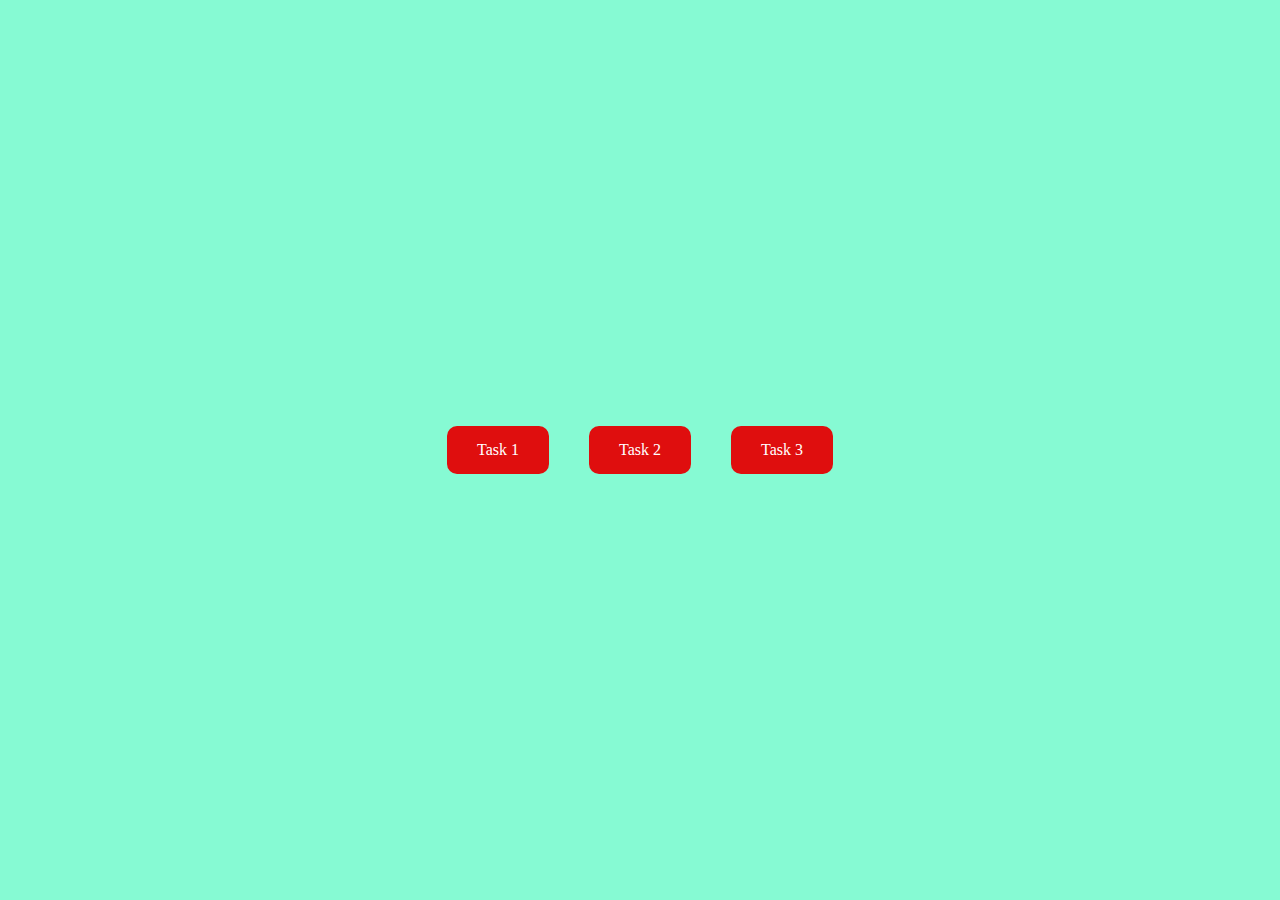
<file: index.html>
<!DOCTYPE html>
<html lang="en">
  <head>
    <meta charset="UTF-8" />
    <meta name="viewport" content="width=device-width, initial-scale=1.0" />
    <title>Task</title>
    <link rel="stylesheet" href="./css/index.css" />
  </head>
  <body>
    <div>
      <a href="./task3.html">Task 1</a>
      <a href="./task4.html">Task 2</a>
      <a href="./task2.html">Task 3</a>
    </div>
  </body>
</html>
</file>
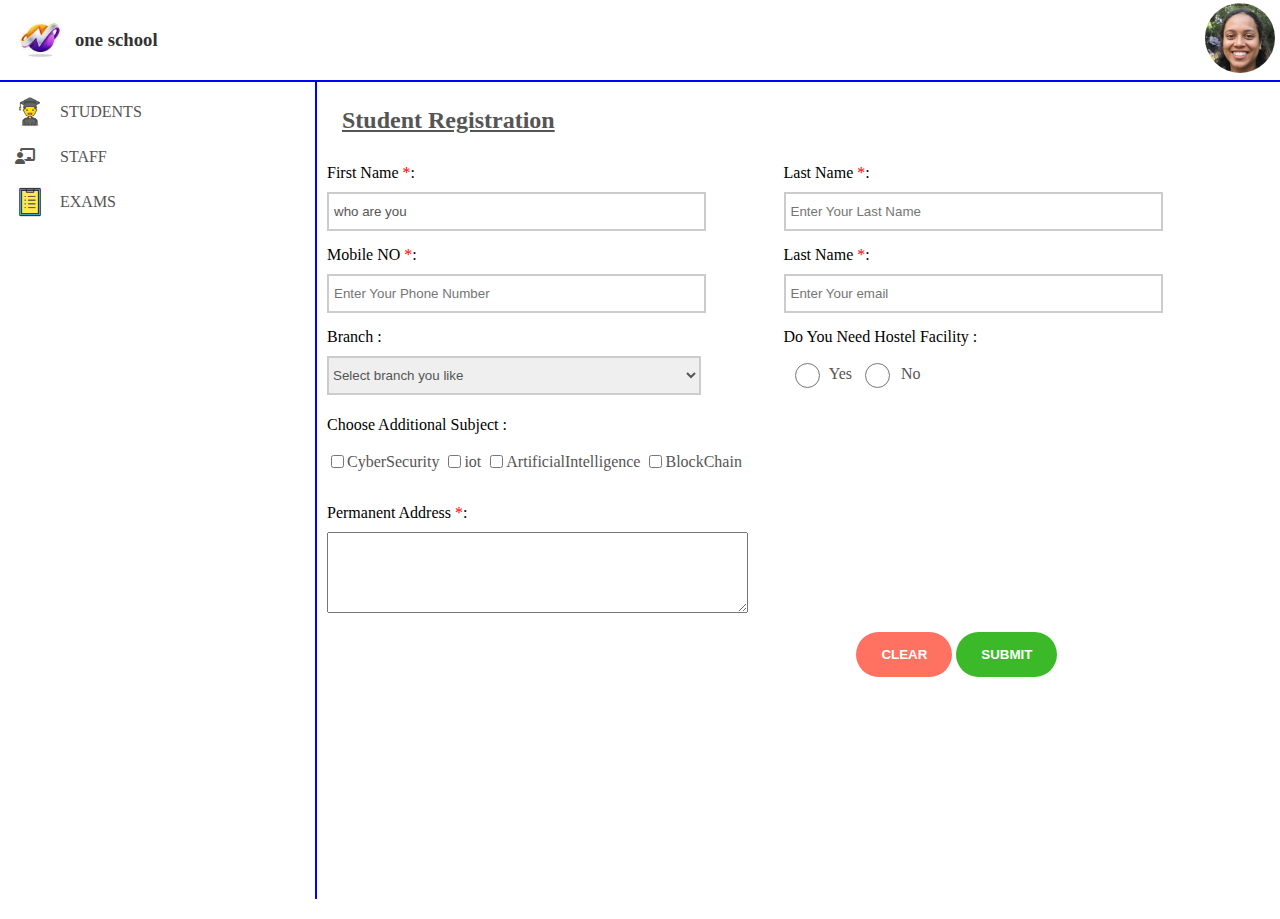
<file: task1.html>
<!DOCTYPE html>
<html lang="en">
  <head>
    <meta charset="UTF-8" />
    <meta name="viewport" content="width=device-width, initial-scale=1.0" />
    <title>Table</title>
    <link rel="stylesheet" href="./css/task2.css" />
    <link rel="stylesheet" href="./css/task1.css" />
    <link
      rel="apple-touch-icon"
      sizes="180x180"
      href="images/apple-touch-icon.png"
    />
    <link
      rel="icon"
      type="image/png"
      sizes="32x32"
      href="images/favicon-32x32.png"
    />
    <link
      rel="icon"
      type="image/png"
      sizes="16x16"
      href="images/favicon-16x16.png"
    />
    <link rel="manifest" href="images/site.webmanifest" />
    <link rel="mask-icon" href="images/safari-pinned-tab.svg" color="#5bbad5" />
    <meta name="msapplication-TileColor" content="#da532c" />
    <meta name="theme-color" content="#ffffff" />
    <!--fontawasom -->
    <link href="assets/fontawasom/css/fontawesome.css" rel="stylesheet" />
    <link href="assets/fontawasom/css/brands.css" rel="stylesheet" />
    <link href="assets/fontawasom/css/solid.css" rel="stylesheet" />
  </head>
  <body>
    <div class="navbar">
      <div class="logo-container">
        <img src="./images/figma.jpg" alt="logo" />
        <h3>one school</h3>
      </div>
      <div class="profile-container">
        <img src="./images/download.jpg" alt="profile" />
      </div>
    </div>
    <div class="container">
      <div class="sidebar">
        <nav>
          <a href="#" class="flex">
            <img
              src="./images/3099382_man_student_icon.png"
              alt="Student"
            />Students</a
          >
          <a href="#" class="flex">
            <!-- <img
              src="./images/4308186_advancement_career_employee_ladder_promotion_icon.png"
              alt="Staff"
            />  -->
            <i class="fa-solid fa-chalkboard-user"></i>
            Staff</a
          >
          <a href="#" class="flex">
            <img
              src="./images/2824438_academic_clip_exam_note_paper_icon.png"
              alt="Exam"
            />Exams</a
          >
        </nav>
      </div>
      <div class="content">
        <div class="heading">
          <h2><u> Student Registration </u></h2>
        </div>
        <div class="form-container">
          <form action="">
            <div class="row-container">
              <div class="input-container">
                <label for="first-name"
                  >First Name <span class="red-text">*</span>:</label
                >
                <input
                  type="text"
                  name="first-name"
                  id="first-name"
                  placeholder="Enter Your First Name"
                  value="who are you"
                />
              </div>
              <div class="input-container">
                <label for="last-name"
                  >Last Name <span class="red-text">*</span>:</label
                >
                <input
                  type="text"
                  name="last-name"
                  id="last-name"
                  placeholder="Enter Your Last Name"
                />
              </div>
            </div>
            <div class="row-container">
              <div class="input-container">
                <label for="mobile"
                  >Mobile NO <span class="red-text">*</span>:</label
                >
                <input
                  type="tel"
                  name="mobile"
                  id="mobile"
                  placeholder="Enter Your Phone Number"
                />
              </div>
              <div class="input-container">
                <label for="email"
                  >Last Name <span class="red-text">*</span>:</label
                >
                <input
                  type="email"
                  name="email"
                  id="email"
                  placeholder="Enter Your email"
                />
              </div>
            </div>
            <div class="row-container">
              <div class="input-container">
                <label for="branch">Branch : </label>
                <select name="branch" id="branch">
                  <option value="">Select branch you like</option>
                  <option value="Computer Science">Computer Science</option>
                  <option value="Mechanical">Mechanical</option>
                  <option value="Electrical">Electrical</option>
                </select>
              </div>
              <div class="input-container">
                <label for="hostel_facility"
                  >Do You Need Hostel Facility :
                </label>

                <label class="wrapper">
                  <input
                    type="radio"
                    name="hostel_facility"
                    id="hostel_facility"
                  />Yes
                </label>
                <label class="wrapper">
                  <input
                    type="radio"
                    name="hostel_facility"
                    id="hostel_facility"
                  />No
                </label>
              </div>
            </div>
            <div class="row-container">
              <div class="input-container">
                <label>Choose Additional Subject : </label>

                <label class="wrapper check-wrapper">
                  <input type="checkbox" />CyberSecurity
                </label>

                <label class="wrapper check-wrapper">
                  <input type="checkbox" />iot
                </label>

                <label class="wrapper check-wrapper">
                  <input type="checkbox" />ArtificialIntelligence
                </label>

                <label class="wrapper check-wrapper">
                  <input type="checkbox" />BlockChain
                </label>
              </div>
            </div>
            <div class="row-container">
              <div class="input-container">
                <label for="address"
                  >Permanent Address <span class="red-text"> *</span>:</label
                >
                <textarea
                  name="address"
                  id="address"
                  cols="50"
                  rows="5"
                ></textarea>
              </div>
            </div>
            <div class="row-container right">
              <input type="reset" value="CLEAR" />
              <input type="submit" value="SUBMIT" />
            </div>
          </form>
        </div>
      </div>
    </div>
  </body>
</html>
</file>
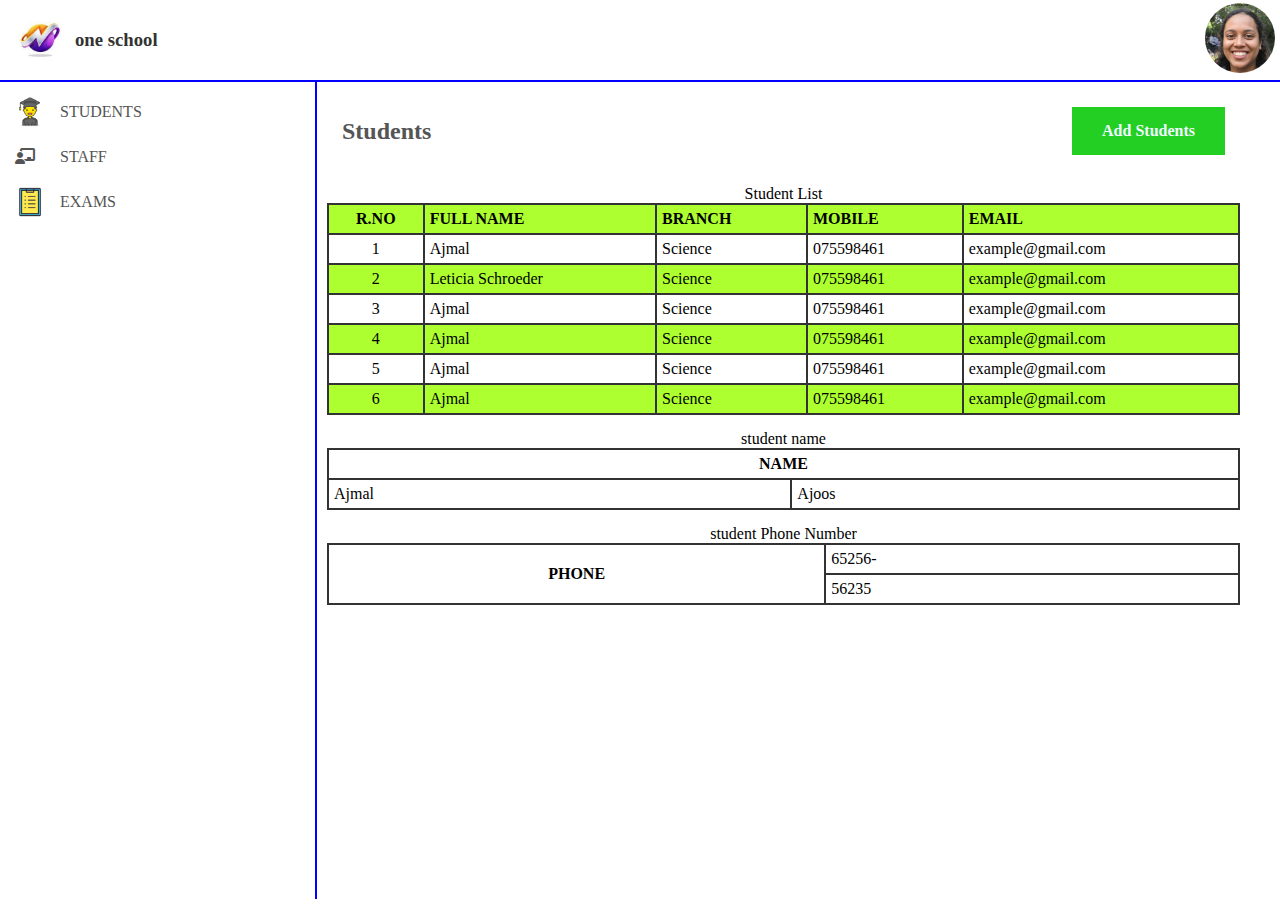
<file: task2.html>
<!DOCTYPE html>
<html lang="en">
  <head>
    <meta charset="UTF-8" />
    <meta name="viewport" content="width=device-width, initial-scale=1.0" />
    <title>Table</title>
    <link rel="stylesheet" href="./css/task2.css" />
    <link
      rel="apple-touch-icon"
      sizes="180x180"
      href="images/apple-touch-icon.png"
    />
    <link
      rel="icon"
      type="image/png"
      sizes="32x32"
      href="images/favicon-32x32.png"
    />
    <link
      rel="icon"
      type="image/png"
      sizes="16x16"
      href="images/favicon-16x16.png"
    />
    <link rel="manifest" href="images/site.webmanifest" />
    <link rel="mask-icon" href="images/safari-pinned-tab.svg" color="#5bbad5" />
    <meta name="msapplication-TileColor" content="#da532c" />
    <meta name="theme-color" content="#ffffff" />
    <!--fontawasom -->
    <link href="assets/fontawasom/css/fontawesome.css" rel="stylesheet" />
    <link href="assets/fontawasom/css/brands.css" rel="stylesheet" />
    <link href="assets/fontawasom/css/solid.css" rel="stylesheet" />
  </head>
  <body>
    <div class="navbar">
      <div class="logo-container">
        <img src="./images/figma.jpg" alt="logo" />
        <h3>one school</h3>
      </div>
      <div class="profile-container">
        <img src="./images/download.jpg" alt="profile" />
      </div>
    </div>
    <div class="container">
      <div class="sidebar">
        <nav>
          <a href="./task2.html" class="flex">
            <img
              src="./images/3099382_man_student_icon.png"
              alt="Student"
            />Students</a
          >
          <a href="#" class="flex">
            <!-- <img
              src="./images/4308186_advancement_career_employee_ladder_promotion_icon.png"
              alt="Staff"
            />  -->
            <i class="fa-solid fa-chalkboard-user"></i>
            Staff</a
          >
          <a href="#" class="flex">
            <img
              src="./images/2824438_academic_clip_exam_note_paper_icon.png"
              alt="Exam"
            />Exams</a
          >
        </nav>
      </div>
      <div class="content">
        <div class="heading">
          <h2>Students</h2>
          <a href="./task1.html" class="link-btn">Add Students</a>
        </div>
        <div class="table-container">
          <table class="table-color">
            <caption>
              Student List
            </caption>
            <tr>
              <th>R.NO</th>
              <th>Full name</th>
              <th>branch</th>
              <th>mobile</th>
              <th>email</th>
            </tr>
            <tr>
              <td>1</td>
              <td>Ajmal</td>
              <td>Science</td>
              <td>075598461</td>
              <td>example@gmail.com</td>
            </tr>
            <tr>
              <td>2</td>
              <td>Leticia Schroeder</td>
              <td>Science</td>
              <td>075598461</td>
              <td>example@gmail.com</td>
            </tr>
            <tr>
              <td>3</td>
              <td>Ajmal</td>
              <td>Science</td>
              <td>075598461</td>
              <td>example@gmail.com</td>
            </tr>
            <tr>
              <td>4</td>
              <td>Ajmal</td>
              <td>Science</td>
              <td>075598461</td>
              <td>example@gmail.com</td>
            </tr>
            <tr>
              <td>5</td>
              <td>Ajmal</td>
              <td>Science</td>
              <td>075598461</td>
              <td>example@gmail.com</td>
            </tr>
            <tr>
              <td>6</td>
              <td>Ajmal</td>
              <td>Science</td>
              <td>075598461</td>
              <td>example@gmail.com</td>
            </tr>
          </table>
          <table>
            <caption>
              student name
            </caption>
            <tr>
              <th colspan="2">Name</th>
            </tr>
            <tr class="phone-td">
              <td>Ajmal</td>
              <td>Ajoos</td>
            </tr>
          </table>
          <table>
            <caption>
              student Phone Number
            </caption>
            <tr>
              <th rowspan="2">phone</th>
              <td>65256-</td>
            </tr>
            <tr class="phone-td">
              <td>56235</td>
            </tr>
          </table>
        </div>
      </div>
    </div>
  </body>
</html>
</file>
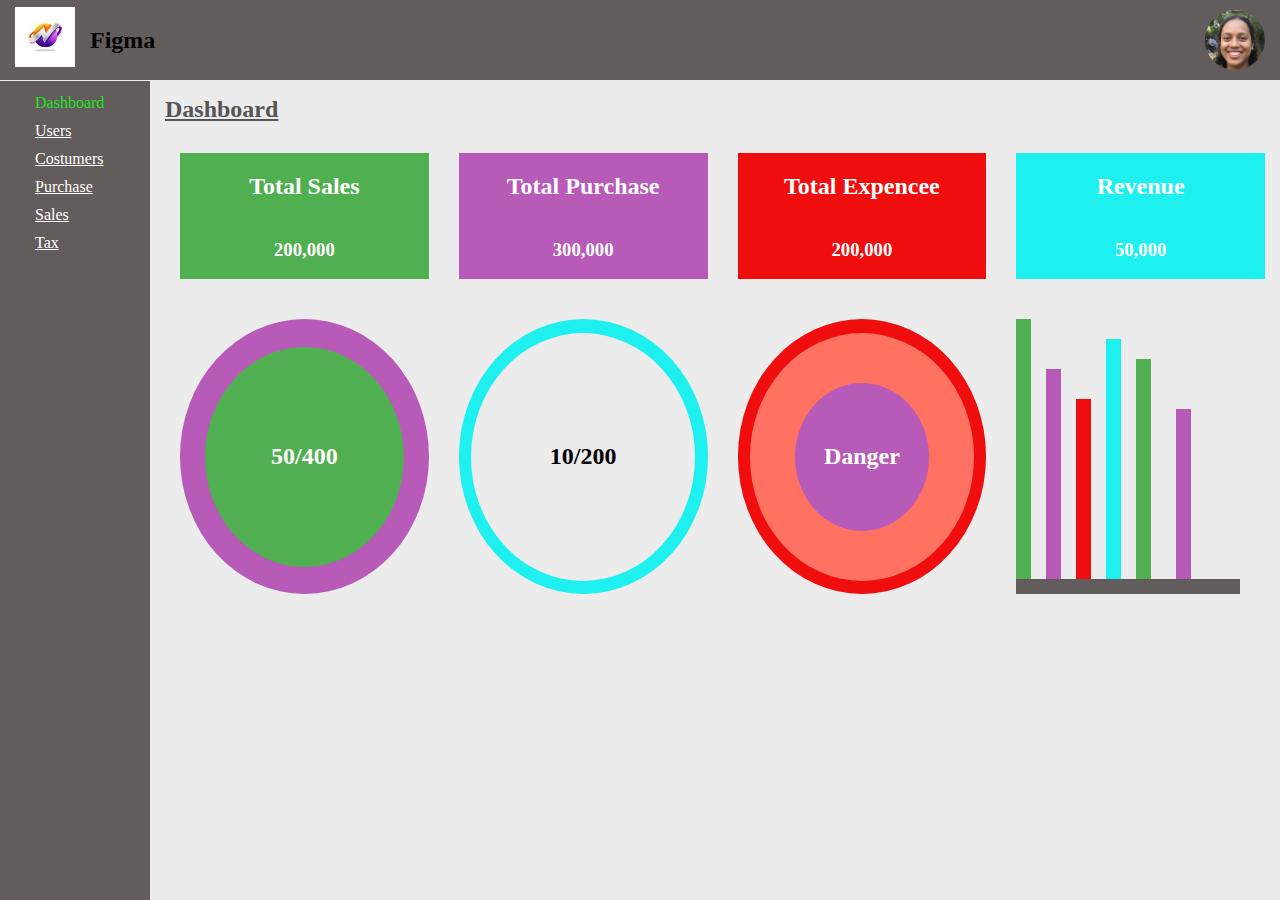
<file: task3.html>
<!DOCTYPE html>
<html lang="en">
  <head>
    <meta charset="UTF-8" />
    <meta name="viewport" content="width=device-width, initial-scale=1.0" />
    <title>Document</title>
    <link rel="stylesheet" href="css/task3.css" />
  </head>
  <body>
    <div id="navbar">
      <div id="logo-container">
        <img src="./images/figma.jpg" alt="logo" />
        <h2>Figma</h2>
      </div>
      <div id="profile-container">
        <img src="./images/download.jpg" alt="profile" />
      </div>
    </div>
    <div class="main">
      <div id="side-bar">
        <nav>
          <a href="" class="active">Dashboard</a>
          <a href="">Users</a>
          <a href="">Costumers</a>
          <a href="">Purchase</a>
          <a href="">Sales</a>
          <a href="">Tax</a>
        </nav>
      </div>
      <div id="container">
        <h2>Dashboard</h2>
        <div id="tile-container">
          <div class="tile green-bg">
            <h2>Total Sales</h2>
            <h3>200,000</h3>
          </div>
          <div class="tile purple-bg">
            <h2>Total Purchase</h2>
            <h3>300,000</h3>
          </div>
          <div class="tile red-bg">
            <h2>Total Expencee</h2>
            <h3>200,000</h3>
          </div>
          <div class="tile cyan-bg">
            <h2>Revenue</h2>
            <h3>50,000</h3>
          </div>
        </div>
        <div id="circle-container">
          <div class="circle purple-bg">
            <div class="inner-one green-bg">
              <h2>50/400</h2>
            </div>
          </div>
          <div class="circle cyan-bg">
            <div class="inner-two">
              <h2>10/200</h2>
            </div>
          </div>
          <div class="circle red-bg">
            <div class="inner-three">
              <div class="inner-four purple-bg">
                <h2>Danger</h2>
              </div>
            </div>
          </div>
          <div class="chart">
            <div class="bar green-bg one"></div>
            <div class="bar purple-bg two"></div>
            <div class="bar red-bg three"></div>
            <div class="bar cyan-bg four"></div>
            <div class="bar green-bg five"></div>
            <div class="bar purple-bg six"></div>
            <div class="line"></div>
          </div>
        </div>
      </div>
    </div>
  </body>
</html>
</file>
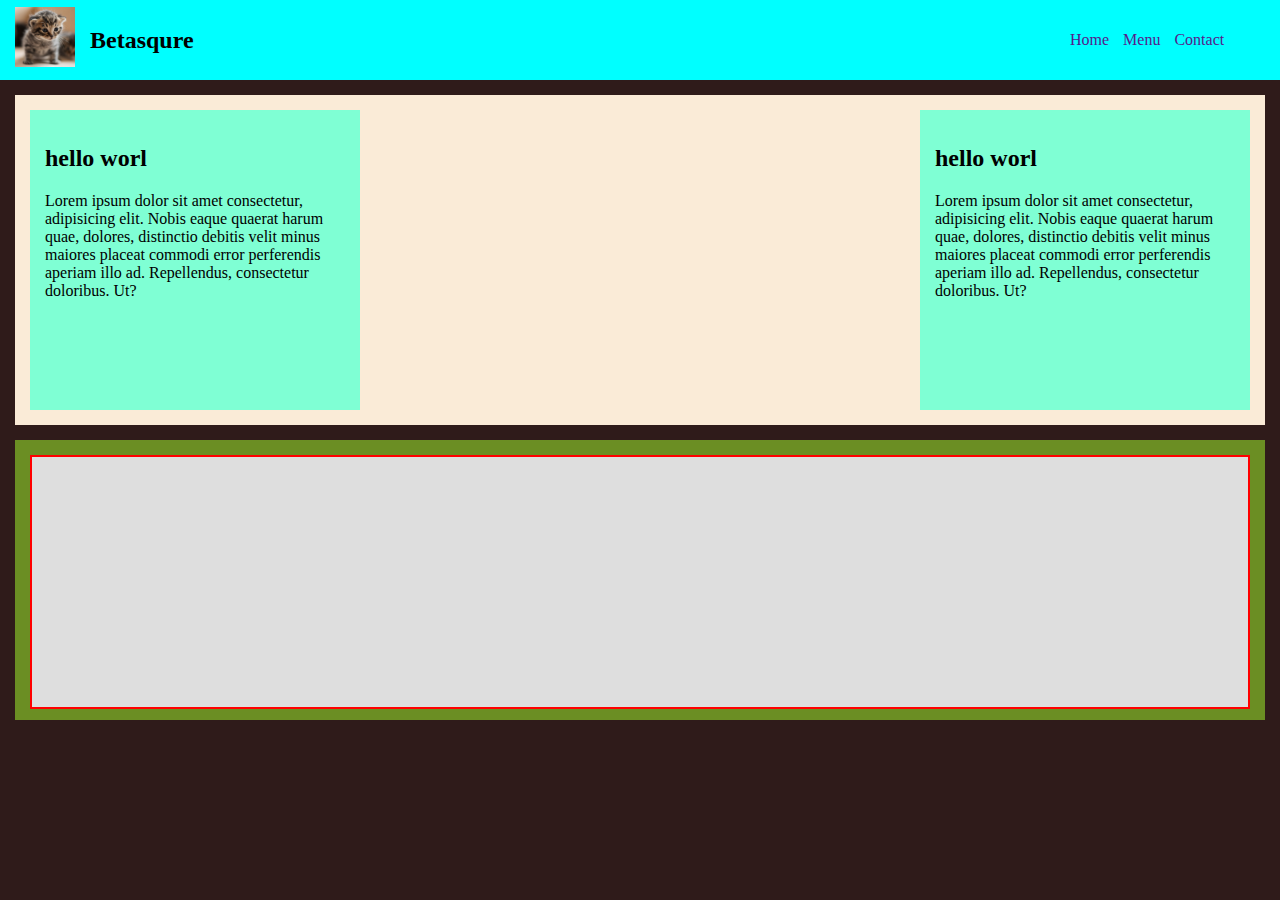
<file: task4.html>
<!DOCTYPE html>
<html lang="en">
  <head>
    <meta charset="UTF-8" />
    <meta name="viewport" content="width=device-width, initial-scale=1.0" />
    <title>task 4</title>
    <link rel="stylesheet" href="css/task4.css" />
  </head>
  <body>
    <div id="navbar">
      <div id="logo-container">
        <img src="./images/cat.jpg" alt="logo" />
        <h2>Betasqure</h2>
      </div>
      <div id="menu-container">
        <nav>
          <a href="">Home</a>
          <a href="">Menu</a>
          <a href="">Contact</a>
        </nav>
      </div>
    </div>
    <div id="main-container">
      <div class="box one">
        <h2>hello worl</h2>
        <p>
          Lorem ipsum dolor sit amet consectetur, adipisicing elit. Nobis eaque
          quaerat harum quae, dolores, distinctio debitis velit minus maiores
          placeat commodi error perferendis aperiam illo ad. Repellendus,
          consectetur doloribus. Ut?
        </p>
      </div>
      <div class="box two">
        <h2>hello worl</h2>
        <p>
          Lorem ipsum dolor sit amet consectetur, adipisicing elit. Nobis eaque
          quaerat harum quae, dolores, distinctio debitis velit minus maiores
          placeat commodi error perferendis aperiam illo ad. Repellendus,
          consectetur doloribus. Ut?
        </p>
      </div>
    </div>
    <div id="secondary-conatainer"><div id="inner-conatiner"></div></div>
  </body>
</html>
</file>
<file: css/index.css>
body {
  margin: 0 auto;
}
div {
  width: 100%;
  height: 100vh;
  display: flex;
  align-items: center;
  justify-content: center;
  background-color: rgb(134, 250, 211);
}

a {
  text-decoration: none;
  background-color: rgb(223, 14, 14);
  margin: 20px;
  padding: 15px 30px;
  border-radius: 10px;
  color: white;
}
</file>
<file: css/task2.css>
body {
  margin: 0 auto;
}
.navbar {
  height: 80px;
  border-bottom: 2px solid blue;
  display: flex;
  justify-content: space-between;
  align-items: center;
}
.logo-container,
.profile-container {
  width: auto;
  color: #333;
  padding: 5px;
}
.logo-container {
  display: flex;
  align-items: center;
}
.logo-container h3 {
  display: inline-block;
  margin: 0;
}
.profile-container img {
  border-radius: 50%;
  width: 70px;
}
.navbar img {
  height: 70px;
}
.container {
  width: 100vw;
  height: calc(100vh - 83px);
}
.sidebar {
  margin: 0;
  width: 300px;
  border-right: 2px solid blue;
  height: calc(100% - 15px);
  padding: 15px 0px 0px 15px;
}
.sidebar nav {
  display: flex;
  flex-direction: column;
}
.sidebar nav a {
  padding-bottom: 15px;
  color: #555;
  text-decoration: none;
  text-transform: uppercase;
}
.content {
  margin: 10px;
  height: 100%;
  width: calc(100% - 367px);
  overflow-y: auto;
}
.content,
.sidebar {
  float: left;
}
.heading {
  display: flex;
  justify-content: space-between;
  padding: 15px;
  align-items: center;
}
.heading h2 {
  margin: 0;
  display: inline-block;
  color: #555;
}
.link-btn {
  background-color: rgb(34, 207, 34);
  font-weight: bold;
  color: aliceblue;
  padding: 15px 30px;
  text-decoration: none;
}
.table-container {
  overflow: auto;
}
table {
  width: 100%;
  margin-top: 15px;
}
th {
  text-transform: uppercase;
  text-align: left;
}
th:first-child {
  text-align: center;
}
table,
th,
td {
  border: 2px solid #333;
  border-collapse: collapse;
}
tr td:first-child {
  text-align: center;
}
td,
th {
  padding: 5px;
}
.phone-td td:first-child {
  text-align: left;
}
.table-color tr:nth-child(odd) {
  background-color: greenyellow;
}
.table-color tr:hover {
  background-color: rgb(6, 65, 6);
  color: antiquewhite;
  cursor: pointer;
}
/* mobile */
@media only screen and (max-width: 767px) {
  .sidebar {
    display: none;
  }
  .content {
    width: calc(100% - 30px);
    overflow-x: auto;
  }
}
.flex {
  display: flex;
  align-items: center;
}
nav img,
nav i {
  margin-right: 15px;
  height: 30px;
}
nav i {
  margin-right: 25px;
  vertical-align: middle;
  line-height: 28px !important;
}
</file>
<file: css/task1.css>
/* form css */
.form-container {
  margin-top: 15px;
}
.red-text {
  color: red;
}
.form-container label {
  display: block;
  margin-bottom: 10px;
}
input,
input:focus,
input:active,
input:focus-visible {
  border: 2px solid #ccc;
  outline: none;
  padding: 5px;
  height: 25px;
  color: #555;
  width: 80%;
}
input:focus,
input:active,
input:focus-visible {
  border-color: #a259ff;
}
select {
  border: 2px solid #ccc;
  outline: none;
  height: 39px;
  width: 82%;
  color: #555;
}
.input-container {
  width: 50%;
  float: left;
}
.row-container {
  margin-bottom: 15px;
  overflow: hidden;
  height: auto;
}
.wrapper {
  /* display: inline !important; */
  display: flex !important;
  align-items: center;
  margin-bottom: 0;
  float: left;
  width: 15%;
  height: 35px;
  color: #555;
}
.check-wrapper {
  width: auto;
  margin-right: 5px;
  color: #555;
}
input[type="submit"],
input[type="reset"] {
  width: auto;
  border: none;
  padding: 15px 25px;
  color: white;
  border-radius: 30px;
  font-weight: bold;
  cursor: pointer;
  height: auto;
}
input[type="submit"] {
  background-color: #3cb929;
}
input[type="reset"] {
  background-color: #ff7262;
}
.right {
  text-align: right;
  padding-right: 20%;
}
</file>
<file: css/task3.css>
body {
  background-color: #ececec;
  margin: 0 auto;
}
#navbar {
  background-color: #625c5c;
  height: 50px;
  display: flex;
  align-items: center;
  padding: 15px;
  justify-content: space-between;
  border-bottom: 1px solid #ececec;
}
#logo-container {
  width: 200px;
  display: flex;
  float: left;
  justify-content: flex-start;
}
#logo-container img {
  height: 60px;
  margin-right: 15px;
}

#logo-container h2 {
  display: inline-block;
}
#profile-container {
  width: auto;
  display: flex;
  float: right;
}
#profile-container > img {
  height: 60px;
  border-radius: 50%;
}
.main {
  height: calc(100vh - 81px);
  position: relative;
  overflow: hidden;
}
#side-bar {
  background-color: #625c5c;
  height: 100%;
  width: 150px;
  float: left;
}
#container > h2 {
  color: #555;
  margin: 0;
  text-decoration: underline;
  margin: 0 0 15px 0;
}
#container {
  padding: 15px;
  float: left;
  width: calc(100vw - 180px);
}
/* background clors */
.green-bg {
  background-color: rgb(80, 175, 80);
}
.purple-bg {
  background-color: rgb(184, 90, 184);
}
.red-bg {
  background-color: rgb(240, 13, 13);
}
.cyan-bg {
  background-color: rgb(30, 240, 240);
}
/* end */
#tile-container {
  display: flex;
  margin-bottom: 10px;
}
.tile {
  height: 15 px;
}
.tile,
.circle,
.chart {
  width: calc((100%) / 4);
  display: flex;
  flex-direction: column;
  justify-content: center;
  align-items: center;
}
.tile h2,
.tile h3 {
  color: white;
}
#tile-container > div,
#circle-container > div {
  margin: 15px;
}
#tile-container > div:last-child,
#circle-container > div:last-child {
  margin-right: 0;
}
#circle-container {
  display: flex;
}
.circle {
  border-radius: 50%;
}
.circle,
.chart {
  height: calc((100vw - 180px) / 4);
}
.inner-one {
  height: 80%;
  width: 80%;
  border-radius: 50%;
  display: flex;
  flex-direction: column;
  justify-content: center;
  align-items: center;
  color: white;
}
.inner-two {
  height: 90%;
  width: 90%;
  border-radius: 50%;
  display: flex;
  flex-direction: column;
  justify-content: center;
  align-items: center;
  color: black;
  background-color: #ececec;
}
.inner-three {
  height: 90%;
  width: 90%;
  border-radius: 50%;
  display: flex;
  flex-direction: column;
  justify-content: center;
  align-items: center;
  color: black;
  background-color: #ff7262;
}
.inner-four {
  height: 60%;
  width: 60%;
  border-radius: 50%;
  display: flex;
  flex-direction: column;
  justify-content: center;
  align-items: center;
  color: white;
}
.bar {
  height: 100%;
  width: 15px;
  position: absolute;
}
.chart {
  position: relative;
}
.chart div {
  bottom: 0;
}
.one {
  left: 0;
}
.two {
  left: 30px;
  height: calc(100% - 50px);
}
.three {
  left: 60px;
  height: calc(100% - 80px);
}
.four {
  left: 90px;
  height: calc(100% - 20px);
}
.five {
  left: 120px;
  height: calc(100% - 40px);
}
.six {
  left: 160px;
  height: calc(100% - 90px);
}
.line {
  width: 90%;
  height: 15px;
  position: absolute;
  background-color: #625c5c;
  left: 0;
}
#side-bar nav {
  display: flex;
  padding: 8px 30px 30px 30px;
  align-items: flex-start;
  flex-direction: column;
}
#side-bar nav a {
  color: white;
  padding: 5px;
}
#side-bar nav a.active {
  color: rgb(28, 231, 28);
  text-decoration: none;
}
</file>
<file: css/task4.css>
body {
  background-color: #2f1b1a;
  margin: 0 auto;
}
#navbar {
  background-color: aqua;
  height: 50px;
  display: flex;
  align-items: center;
  padding: 15px;
  justify-content: space-between;
}
#logo-container {
  width: 200px;
  display: flex;
  float: left;
  justify-content: flex-start;
}
#logo-container img {
  height: 60px;
  margin-right: 15px;
}

#logo-container h2 {
  display: inline-block;
}
#menu-container {
  width: 200px;
  display: flex;
  float: right;
  text-transform: capitalize;
}
#menu-container a {
  text-decoration: none;
  margin: 5px;
}
#main-container {
  background-color: antiquewhite;
  height: 300px;
  margin: 15px;
  padding: 15px;
  display: flex;
  justify-content: space-between;
}
.box {
  background-color: aquamarine;
  width: 300px;
  padding: 15px;
}
.one {
  float: left;
}
.two {
  float: right;
}
#secondary-conatainer {
  background-color: olivedrab;
  height: 250px;
  margin: 0 15px 15px 15px;
  padding: 15px;
}
#inner-conatiner {
  background-color: #dedede;
  border: 2px solid red;
  height: 100%;
}
</file>
<file: assets/fontawasom/css/brands.css>
/*!
 * Font Awesome Free 6.4.2 by @fontawesome - https://fontawesome.com
 * License - https://fontawesome.com/license/free (Icons: CC BY 4.0, Fonts: SIL OFL 1.1, Code: MIT License)
 * Copyright 2023 Fonticons, Inc.
 */
:root, :host {
  --fa-style-family-brands: 'Font Awesome 6 Brands';
  --fa-font-brands: normal 400 1em/1 'Font Awesome 6 Brands'; }

@font-face {
  font-family: 'Font Awesome 6 Brands';
  font-style: normal;
  font-weight: 400;
  font-display: block;
  src: url("../webfonts/fa-brands-400.woff2") format("woff2"), url("../webfonts/fa-brands-400.ttf") format("truetype"); }

.fab,
.fa-brands {
  font-weight: 400; }

.fa-monero:before {
  content: "\f3d0"; }

.fa-hooli:before {
  content: "\f427"; }

.fa-yelp:before {
  content: "\f1e9"; }

.fa-cc-visa:before {
  content: "\f1f0"; }

.fa-lastfm:before {
  content: "\f202"; }

.fa-shopware:before {
  content: "\f5b5"; }

.fa-creative-commons-nc:before {
  content: "\f4e8"; }

.fa-aws:before {
  content: "\f375"; }

.fa-redhat:before {
  content: "\f7bc"; }

.fa-yoast:before {
  content: "\f2b1"; }

.fa-cloudflare:before {
  content: "\e07d"; }

.fa-ups:before {
  content: "\f7e0"; }

.fa-wpexplorer:before {
  content: "\f2de"; }

.fa-dyalog:before {
  content: "\f399"; }

.fa-bity:before {
  content: "\f37a"; }

.fa-stackpath:before {
  content: "\f842"; }

.fa-buysellads:before {
  content: "\f20d"; }

.fa-first-order:before {
  content: "\f2b0"; }

.fa-modx:before {
  content: "\f285"; }

.fa-guilded:before {
  content: "\e07e"; }

.fa-vnv:before {
  content: "\f40b"; }

.fa-square-js:before {
  content: "\f3b9"; }

.fa-js-square:before {
  content: "\f3b9"; }

.fa-microsoft:before {
  content: "\f3ca"; }

.fa-qq:before {
  content: "\f1d6"; }

.fa-orcid:before {
  content: "\f8d2"; }

.fa-java:before {
  content: "\f4e4"; }

.fa-invision:before {
  content: "\f7b0"; }

.fa-creative-commons-pd-alt:before {
  content: "\f4ed"; }

.fa-centercode:before {
  content: "\f380"; }

.fa-glide-g:before {
  content: "\f2a6"; }

.fa-drupal:before {
  content: "\f1a9"; }

.fa-hire-a-helper:before {
  content: "\f3b0"; }

.fa-creative-commons-by:before {
  content: "\f4e7"; }

.fa-unity:before {
  content: "\e049"; }

.fa-whmcs:before {
  content: "\f40d"; }

.fa-rocketchat:before {
  content: "\f3e8"; }

.fa-vk:before {
  content: "\f189"; }

.fa-untappd:before {
  content: "\f405"; }

.fa-mailchimp:before {
  content: "\f59e"; }

.fa-css3-alt:before {
  content: "\f38b"; }

.fa-square-reddit:before {
  content: "\f1a2"; }

.fa-reddit-square:before {
  content: "\f1a2"; }

.fa-vimeo-v:before {
  content: "\f27d"; }

.fa-contao:before {
  content: "\f26d"; }

.fa-square-font-awesome:before {
  content: "\e5ad"; }

.fa-deskpro:before {
  content: "\f38f"; }

.fa-sistrix:before {
  content: "\f3ee"; }

.fa-square-instagram:before {
  content: "\e055"; }

.fa-instagram-square:before {
  content: "\e055"; }

.fa-battle-net:before {
  content: "\f835"; }

.fa-the-red-yeti:before {
  content: "\f69d"; }

.fa-square-hacker-news:before {
  content: "\f3af"; }

.fa-hacker-news-square:before {
  content: "\f3af"; }

.fa-edge:before {
  content: "\f282"; }

.fa-threads:before {
  content: "\e618"; }

.fa-napster:before {
  content: "\f3d2"; }

.fa-square-snapchat:before {
  content: "\f2ad"; }

.fa-snapchat-square:before {
  content: "\f2ad"; }

.fa-google-plus-g:before {
  content: "\f0d5"; }

.fa-artstation:before {
  content: "\f77a"; }

.fa-markdown:before {
  content: "\f60f"; }

.fa-sourcetree:before {
  content: "\f7d3"; }

.fa-google-plus:before {
  content: "\f2b3"; }

.fa-diaspora:before {
  content: "\f791"; }

.fa-foursquare:before {
  content: "\f180"; }

.fa-stack-overflow:before {
  content: "\f16c"; }

.fa-github-alt:before {
  content: "\f113"; }

.fa-phoenix-squadron:before {
  content: "\f511"; }

.fa-pagelines:before {
  content: "\f18c"; }

.fa-algolia:before {
  content: "\f36c"; }

.fa-red-river:before {
  content: "\f3e3"; }

.fa-creative-commons-sa:before {
  content: "\f4ef"; }

.fa-safari:before {
  content: "\f267"; }

.fa-google:before {
  content: "\f1a0"; }

.fa-square-font-awesome-stroke:before {
  content: "\f35c"; }

.fa-font-awesome-alt:before {
  content: "\f35c"; }

.fa-atlassian:before {
  content: "\f77b"; }

.fa-linkedin-in:before {
  content: "\f0e1"; }

.fa-digital-ocean:before {
  content: "\f391"; }

.fa-nimblr:before {
  content: "\f5a8"; }

.fa-chromecast:before {
  content: "\f838"; }

.fa-evernote:before {
  content: "\f839"; }

.fa-hacker-news:before {
  content: "\f1d4"; }

.fa-creative-commons-sampling:before {
  content: "\f4f0"; }

.fa-adversal:before {
  content: "\f36a"; }

.fa-creative-commons:before {
  content: "\f25e"; }

.fa-watchman-monitoring:before {
  content: "\e087"; }

.fa-fonticons:before {
  content: "\f280"; }

.fa-weixin:before {
  content: "\f1d7"; }

.fa-shirtsinbulk:before {
  content: "\f214"; }

.fa-codepen:before {
  content: "\f1cb"; }

.fa-git-alt:before {
  content: "\f841"; }

.fa-lyft:before {
  content: "\f3c3"; }

.fa-rev:before {
  content: "\f5b2"; }

.fa-windows:before {
  content: "\f17a"; }

.fa-wizards-of-the-coast:before {
  content: "\f730"; }

.fa-square-viadeo:before {
  content: "\f2aa"; }

.fa-viadeo-square:before {
  content: "\f2aa"; }

.fa-meetup:before {
  content: "\f2e0"; }

.fa-centos:before {
  content: "\f789"; }

.fa-adn:before {
  content: "\f170"; }

.fa-cloudsmith:before {
  content: "\f384"; }

.fa-pied-piper-alt:before {
  content: "\f1a8"; }

.fa-square-dribbble:before {
  content: "\f397"; }

.fa-dribbble-square:before {
  content: "\f397"; }

.fa-codiepie:before {
  content: "\f284"; }

.fa-node:before {
  content: "\f419"; }

.fa-mix:before {
  content: "\f3cb"; }

.fa-steam:before {
  content: "\f1b6"; }

.fa-cc-apple-pay:before {
  content: "\f416"; }

.fa-scribd:before {
  content: "\f28a"; }

.fa-debian:before {
  content: "\e60b"; }

.fa-openid:before {
  content: "\f19b"; }

.fa-instalod:before {
  content: "\e081"; }

.fa-expeditedssl:before {
  content: "\f23e"; }

.fa-sellcast:before {
  content: "\f2da"; }

.fa-square-twitter:before {
  content: "\f081"; }

.fa-twitter-square:before {
  content: "\f081"; }

.fa-r-project:before {
  content: "\f4f7"; }

.fa-delicious:before {
  content: "\f1a5"; }

.fa-freebsd:before {
  content: "\f3a4"; }

.fa-vuejs:before {
  content: "\f41f"; }

.fa-accusoft:before {
  content: "\f369"; }

.fa-ioxhost:before {
  content: "\f208"; }

.fa-fonticons-fi:before {
  content: "\f3a2"; }

.fa-app-store:before {
  content: "\f36f"; }

.fa-cc-mastercard:before {
  content: "\f1f1"; }

.fa-itunes-note:before {
  content: "\f3b5"; }

.fa-golang:before {
  content: "\e40f"; }

.fa-kickstarter:before {
  content: "\f3bb"; }

.fa-grav:before {
  content: "\f2d6"; }

.fa-weibo:before {
  content: "\f18a"; }

.fa-uncharted:before {
  content: "\e084"; }

.fa-firstdraft:before {
  content: "\f3a1"; }

.fa-square-youtube:before {
  content: "\f431"; }

.fa-youtube-square:before {
  content: "\f431"; }

.fa-wikipedia-w:before {
  content: "\f266"; }

.fa-wpressr:before {
  content: "\f3e4"; }

.fa-rendact:before {
  content: "\f3e4"; }

.fa-angellist:before {
  content: "\f209"; }

.fa-galactic-republic:before {
  content: "\f50c"; }

.fa-nfc-directional:before {
  content: "\e530"; }

.fa-skype:before {
  content: "\f17e"; }

.fa-joget:before {
  content: "\f3b7"; }

.fa-fedora:before {
  content: "\f798"; }

.fa-stripe-s:before {
  content: "\f42a"; }

.fa-meta:before {
  content: "\e49b"; }

.fa-laravel:before {
  content: "\f3bd"; }

.fa-hotjar:before {
  content: "\f3b1"; }

.fa-bluetooth-b:before {
  content: "\f294"; }

.fa-sticker-mule:before {
  content: "\f3f7"; }

.fa-creative-commons-zero:before {
  content: "\f4f3"; }

.fa-hips:before {
  content: "\f452"; }

.fa-behance:before {
  content: "\f1b4"; }

.fa-reddit:before {
  content: "\f1a1"; }

.fa-discord:before {
  content: "\f392"; }

.fa-chrome:before {
  content: "\f268"; }

.fa-app-store-ios:before {
  content: "\f370"; }

.fa-cc-discover:before {
  content: "\f1f2"; }

.fa-wpbeginner:before {
  content: "\f297"; }

.fa-confluence:before {
  content: "\f78d"; }

.fa-mdb:before {
  content: "\f8ca"; }

.fa-dochub:before {
  content: "\f394"; }

.fa-accessible-icon:before {
  content: "\f368"; }

.fa-ebay:before {
  content: "\f4f4"; }

.fa-amazon:before {
  content: "\f270"; }

.fa-unsplash:before {
  content: "\e07c"; }

.fa-yarn:before {
  content: "\f7e3"; }

.fa-square-steam:before {
  content: "\f1b7"; }

.fa-steam-square:before {
  content: "\f1b7"; }

.fa-500px:before {
  content: "\f26e"; }

.fa-square-vimeo:before {
  content: "\f194"; }

.fa-vimeo-square:before {
  content: "\f194"; }

.fa-asymmetrik:before {
  content: "\f372"; }

.fa-font-awesome:before {
  content: "\f2b4"; }

.fa-font-awesome-flag:before {
  content: "\f2b4"; }

.fa-font-awesome-logo-full:before {
  content: "\f2b4"; }

.fa-gratipay:before {
  content: "\f184"; }

.fa-apple:before {
  content: "\f179"; }

.fa-hive:before {
  content: "\e07f"; }

.fa-gitkraken:before {
  content: "\f3a6"; }

.fa-keybase:before {
  content: "\f4f5"; }

.fa-apple-pay:before {
  content: "\f415"; }

.fa-padlet:before {
  content: "\e4a0"; }

.fa-amazon-pay:before {
  content: "\f42c"; }

.fa-square-github:before {
  content: "\f092"; }

.fa-github-square:before {
  content: "\f092"; }

.fa-stumbleupon:before {
  content: "\f1a4"; }

.fa-fedex:before {
  content: "\f797"; }

.fa-phoenix-framework:before {
  content: "\f3dc"; }

.fa-shopify:before {
  content: "\e057"; }

.fa-neos:before {
  content: "\f612"; }

.fa-square-threads:before {
  content: "\e619"; }

.fa-hackerrank:before {
  content: "\f5f7"; }

.fa-researchgate:before {
  content: "\f4f8"; }

.fa-swift:before {
  content: "\f8e1"; }

.fa-angular:before {
  content: "\f420"; }

.fa-speakap:before {
  content: "\f3f3"; }

.fa-angrycreative:before {
  content: "\f36e"; }

.fa-y-combinator:before {
  content: "\f23b"; }

.fa-empire:before {
  content: "\f1d1"; }

.fa-envira:before {
  content: "\f299"; }

.fa-square-gitlab:before {
  content: "\e5ae"; }

.fa-gitlab-square:before {
  content: "\e5ae"; }

.fa-studiovinari:before {
  content: "\f3f8"; }

.fa-pied-piper:before {
  content: "\f2ae"; }

.fa-wordpress:before {
  content: "\f19a"; }

.fa-product-hunt:before {
  content: "\f288"; }

.fa-firefox:before {
  content: "\f269"; }

.fa-linode:before {
  content: "\f2b8"; }

.fa-goodreads:before {
  content: "\f3a8"; }

.fa-square-odnoklassniki:before {
  content: "\f264"; }

.fa-odnoklassniki-square:before {
  content: "\f264"; }

.fa-jsfiddle:before {
  content: "\f1cc"; }

.fa-sith:before {
  content: "\f512"; }

.fa-themeisle:before {
  content: "\f2b2"; }

.fa-page4:before {
  content: "\f3d7"; }

.fa-hashnode:before {
  content: "\e499"; }

.fa-react:before {
  content: "\f41b"; }

.fa-cc-paypal:before {
  content: "\f1f4"; }

.fa-squarespace:before {
  content: "\f5be"; }

.fa-cc-stripe:before {
  content: "\f1f5"; }

.fa-creative-commons-share:before {
  content: "\f4f2"; }

.fa-bitcoin:before {
  content: "\f379"; }

.fa-keycdn:before {
  content: "\f3ba"; }

.fa-opera:before {
  content: "\f26a"; }

.fa-itch-io:before {
  content: "\f83a"; }

.fa-umbraco:before {
  content: "\f8e8"; }

.fa-galactic-senate:before {
  content: "\f50d"; }

.fa-ubuntu:before {
  content: "\f7df"; }

.fa-draft2digital:before {
  content: "\f396"; }

.fa-stripe:before {
  content: "\f429"; }

.fa-houzz:before {
  content: "\f27c"; }

.fa-gg:before {
  content: "\f260"; }

.fa-dhl:before {
  content: "\f790"; }

.fa-square-pinterest:before {
  content: "\f0d3"; }

.fa-pinterest-square:before {
  content: "\f0d3"; }

.fa-xing:before {
  content: "\f168"; }

.fa-blackberry:before {
  content: "\f37b"; }

.fa-creative-commons-pd:before {
  content: "\f4ec"; }

.fa-playstation:before {
  content: "\f3df"; }

.fa-quinscape:before {
  content: "\f459"; }

.fa-less:before {
  content: "\f41d"; }

.fa-blogger-b:before {
  content: "\f37d"; }

.fa-opencart:before {
  content: "\f23d"; }

.fa-vine:before {
  content: "\f1ca"; }

.fa-paypal:before {
  content: "\f1ed"; }

.fa-gitlab:before {
  content: "\f296"; }

.fa-typo3:before {
  content: "\f42b"; }

.fa-reddit-alien:before {
  content: "\f281"; }

.fa-yahoo:before {
  content: "\f19e"; }

.fa-dailymotion:before {
  content: "\e052"; }

.fa-affiliatetheme:before {
  content: "\f36b"; }

.fa-pied-piper-pp:before {
  content: "\f1a7"; }

.fa-bootstrap:before {
  content: "\f836"; }

.fa-odnoklassniki:before {
  content: "\f263"; }

.fa-nfc-symbol:before {
  content: "\e531"; }

.fa-ethereum:before {
  content: "\f42e"; }

.fa-speaker-deck:before {
  content: "\f83c"; }

.fa-creative-commons-nc-eu:before {
  content: "\f4e9"; }

.fa-patreon:before {
  content: "\f3d9"; }

.fa-avianex:before {
  content: "\f374"; }

.fa-ello:before {
  content: "\f5f1"; }

.fa-gofore:before {
  content: "\f3a7"; }

.fa-bimobject:before {
  content: "\f378"; }

.fa-facebook-f:before {
  content: "\f39e"; }

.fa-square-google-plus:before {
  content: "\f0d4"; }

.fa-google-plus-square:before {
  content: "\f0d4"; }

.fa-mandalorian:before {
  content: "\f50f"; }

.fa-first-order-alt:before {
  content: "\f50a"; }

.fa-osi:before {
  content: "\f41a"; }

.fa-google-wallet:before {
  content: "\f1ee"; }

.fa-d-and-d-beyond:before {
  content: "\f6ca"; }

.fa-periscope:before {
  content: "\f3da"; }

.fa-fulcrum:before {
  content: "\f50b"; }

.fa-cloudscale:before {
  content: "\f383"; }

.fa-forumbee:before {
  content: "\f211"; }

.fa-mizuni:before {
  content: "\f3cc"; }

.fa-schlix:before {
  content: "\f3ea"; }

.fa-square-xing:before {
  content: "\f169"; }

.fa-xing-square:before {
  content: "\f169"; }

.fa-bandcamp:before {
  content: "\f2d5"; }

.fa-wpforms:before {
  content: "\f298"; }

.fa-cloudversify:before {
  content: "\f385"; }

.fa-usps:before {
  content: "\f7e1"; }

.fa-megaport:before {
  content: "\f5a3"; }

.fa-magento:before {
  content: "\f3c4"; }

.fa-spotify:before {
  content: "\f1bc"; }

.fa-optin-monster:before {
  content: "\f23c"; }

.fa-fly:before {
  content: "\f417"; }

.fa-aviato:before {
  content: "\f421"; }

.fa-itunes:before {
  content: "\f3b4"; }

.fa-cuttlefish:before {
  content: "\f38c"; }

.fa-blogger:before {
  content: "\f37c"; }

.fa-flickr:before {
  content: "\f16e"; }

.fa-viber:before {
  content: "\f409"; }

.fa-soundcloud:before {
  content: "\f1be"; }

.fa-digg:before {
  content: "\f1a6"; }

.fa-tencent-weibo:before {
  content: "\f1d5"; }

.fa-symfony:before {
  content: "\f83d"; }

.fa-maxcdn:before {
  content: "\f136"; }

.fa-etsy:before {
  content: "\f2d7"; }

.fa-facebook-messenger:before {
  content: "\f39f"; }

.fa-audible:before {
  content: "\f373"; }

.fa-think-peaks:before {
  content: "\f731"; }

.fa-bilibili:before {
  content: "\e3d9"; }

.fa-erlang:before {
  content: "\f39d"; }

.fa-x-twitter:before {
  content: "\e61b"; }

.fa-cotton-bureau:before {
  content: "\f89e"; }

.fa-dashcube:before {
  content: "\f210"; }

.fa-42-group:before {
  content: "\e080"; }

.fa-innosoft:before {
  content: "\e080"; }

.fa-stack-exchange:before {
  content: "\f18d"; }

.fa-elementor:before {
  content: "\f430"; }

.fa-square-pied-piper:before {
  content: "\e01e"; }

.fa-pied-piper-square:before {
  content: "\e01e"; }

.fa-creative-commons-nd:before {
  content: "\f4eb"; }

.fa-palfed:before {
  content: "\f3d8"; }

.fa-superpowers:before {
  content: "\f2dd"; }

.fa-resolving:before {
  content: "\f3e7"; }

.fa-xbox:before {
  content: "\f412"; }

.fa-searchengin:before {
  content: "\f3eb"; }

.fa-tiktok:before {
  content: "\e07b"; }

.fa-square-facebook:before {
  content: "\f082"; }

.fa-facebook-square:before {
  content: "\f082"; }

.fa-renren:before {
  content: "\f18b"; }

.fa-linux:before {
  content: "\f17c"; }

.fa-glide:before {
  content: "\f2a5"; }

.fa-linkedin:before {
  content: "\f08c"; }

.fa-hubspot:before {
  content: "\f3b2"; }

.fa-deploydog:before {
  content: "\f38e"; }

.fa-twitch:before {
  content: "\f1e8"; }

.fa-ravelry:before {
  content: "\f2d9"; }

.fa-mixer:before {
  content: "\e056"; }

.fa-square-lastfm:before {
  content: "\f203"; }

.fa-lastfm-square:before {
  content: "\f203"; }

.fa-vimeo:before {
  content: "\f40a"; }

.fa-mendeley:before {
  content: "\f7b3"; }

.fa-uniregistry:before {
  content: "\f404"; }

.fa-figma:before {
  content: "\f799"; }

.fa-creative-commons-remix:before {
  content: "\f4ee"; }

.fa-cc-amazon-pay:before {
  content: "\f42d"; }

.fa-dropbox:before {
  content: "\f16b"; }

.fa-instagram:before {
  content: "\f16d"; }

.fa-cmplid:before {
  content: "\e360"; }

.fa-facebook:before {
  content: "\f09a"; }

.fa-gripfire:before {
  content: "\f3ac"; }

.fa-jedi-order:before {
  content: "\f50e"; }

.fa-uikit:before {
  content: "\f403"; }

.fa-fort-awesome-alt:before {
  content: "\f3a3"; }

.fa-phabricator:before {
  content: "\f3db"; }

.fa-ussunnah:before {
  content: "\f407"; }

.fa-earlybirds:before {
  content: "\f39a"; }

.fa-trade-federation:before {
  content: "\f513"; }

.fa-autoprefixer:before {
  content: "\f41c"; }

.fa-whatsapp:before {
  content: "\f232"; }

.fa-slideshare:before {
  content: "\f1e7"; }

.fa-google-play:before {
  content: "\f3ab"; }

.fa-viadeo:before {
  content: "\f2a9"; }

.fa-line:before {
  content: "\f3c0"; }

.fa-google-drive:before {
  content: "\f3aa"; }

.fa-servicestack:before {
  content: "\f3ec"; }

.fa-simplybuilt:before {
  content: "\f215"; }

.fa-bitbucket:before {
  content: "\f171"; }

.fa-imdb:before {
  content: "\f2d8"; }

.fa-deezer:before {
  content: "\e077"; }

.fa-raspberry-pi:before {
  content: "\f7bb"; }

.fa-jira:before {
  content: "\f7b1"; }

.fa-docker:before {
  content: "\f395"; }

.fa-screenpal:before {
  content: "\e570"; }

.fa-bluetooth:before {
  content: "\f293"; }

.fa-gitter:before {
  content: "\f426"; }

.fa-d-and-d:before {
  content: "\f38d"; }

.fa-microblog:before {
  content: "\e01a"; }

.fa-cc-diners-club:before {
  content: "\f24c"; }

.fa-gg-circle:before {
  content: "\f261"; }

.fa-pied-piper-hat:before {
  content: "\f4e5"; }

.fa-kickstarter-k:before {
  content: "\f3bc"; }

.fa-yandex:before {
  content: "\f413"; }

.fa-readme:before {
  content: "\f4d5"; }

.fa-html5:before {
  content: "\f13b"; }

.fa-sellsy:before {
  content: "\f213"; }

.fa-sass:before {
  content: "\f41e"; }

.fa-wirsindhandwerk:before {
  content: "\e2d0"; }

.fa-wsh:before {
  content: "\e2d0"; }

.fa-buromobelexperte:before {
  content: "\f37f"; }

.fa-salesforce:before {
  content: "\f83b"; }

.fa-octopus-deploy:before {
  content: "\e082"; }

.fa-medapps:before {
  content: "\f3c6"; }

.fa-ns8:before {
  content: "\f3d5"; }

.fa-pinterest-p:before {
  content: "\f231"; }

.fa-apper:before {
  content: "\f371"; }

.fa-fort-awesome:before {
  content: "\f286"; }

.fa-waze:before {
  content: "\f83f"; }

.fa-cc-jcb:before {
  content: "\f24b"; }

.fa-snapchat:before {
  content: "\f2ab"; }

.fa-snapchat-ghost:before {
  content: "\f2ab"; }

.fa-fantasy-flight-games:before {
  content: "\f6dc"; }

.fa-rust:before {
  content: "\e07a"; }

.fa-wix:before {
  content: "\f5cf"; }

.fa-square-behance:before {
  content: "\f1b5"; }

.fa-behance-square:before {
  content: "\f1b5"; }

.fa-supple:before {
  content: "\f3f9"; }

.fa-rebel:before {
  content: "\f1d0"; }

.fa-css3:before {
  content: "\f13c"; }

.fa-staylinked:before {
  content: "\f3f5"; }

.fa-kaggle:before {
  content: "\f5fa"; }

.fa-space-awesome:before {
  content: "\e5ac"; }

.fa-deviantart:before {
  content: "\f1bd"; }

.fa-cpanel:before {
  content: "\f388"; }

.fa-goodreads-g:before {
  content: "\f3a9"; }

.fa-square-git:before {
  content: "\f1d2"; }

.fa-git-square:before {
  content: "\f1d2"; }

.fa-square-tumblr:before {
  content: "\f174"; }

.fa-tumblr-square:before {
  content: "\f174"; }

.fa-trello:before {
  content: "\f181"; }

.fa-creative-commons-nc-jp:before {
  content: "\f4ea"; }

.fa-get-pocket:before {
  content: "\f265"; }

.fa-perbyte:before {
  content: "\e083"; }

.fa-grunt:before {
  content: "\f3ad"; }

.fa-weebly:before {
  content: "\f5cc"; }

.fa-connectdevelop:before {
  content: "\f20e"; }

.fa-leanpub:before {
  content: "\f212"; }

.fa-black-tie:before {
  content: "\f27e"; }

.fa-themeco:before {
  content: "\f5c6"; }

.fa-python:before {
  content: "\f3e2"; }

.fa-android:before {
  content: "\f17b"; }

.fa-bots:before {
  content: "\e340"; }

.fa-free-code-camp:before {
  content: "\f2c5"; }

.fa-hornbill:before {
  content: "\f592"; }

.fa-js:before {
  content: "\f3b8"; }

.fa-ideal:before {
  content: "\e013"; }

.fa-git:before {
  content: "\f1d3"; }

.fa-dev:before {
  content: "\f6cc"; }

.fa-sketch:before {
  content: "\f7c6"; }

.fa-yandex-international:before {
  content: "\f414"; }

.fa-cc-amex:before {
  content: "\f1f3"; }

.fa-uber:before {
  content: "\f402"; }

.fa-github:before {
  content: "\f09b"; }

.fa-php:before {
  content: "\f457"; }

.fa-alipay:before {
  content: "\f642"; }

.fa-youtube:before {
  content: "\f167"; }

.fa-skyatlas:before {
  content: "\f216"; }

.fa-firefox-browser:before {
  content: "\e007"; }

.fa-replyd:before {
  content: "\f3e6"; }

.fa-suse:before {
  content: "\f7d6"; }

.fa-jenkins:before {
  content: "\f3b6"; }

.fa-twitter:before {
  content: "\f099"; }

.fa-rockrms:before {
  content: "\f3e9"; }

.fa-pinterest:before {
  content: "\f0d2"; }

.fa-buffer:before {
  content: "\f837"; }

.fa-npm:before {
  content: "\f3d4"; }

.fa-yammer:before {
  content: "\f840"; }

.fa-btc:before {
  content: "\f15a"; }

.fa-dribbble:before {
  content: "\f17d"; }

.fa-stumbleupon-circle:before {
  content: "\f1a3"; }

.fa-internet-explorer:before {
  content: "\f26b"; }

.fa-stubber:before {
  content: "\e5c7"; }

.fa-telegram:before {
  content: "\f2c6"; }

.fa-telegram-plane:before {
  content: "\f2c6"; }

.fa-old-republic:before {
  content: "\f510"; }

.fa-odysee:before {
  content: "\e5c6"; }

.fa-square-whatsapp:before {
  content: "\f40c"; }

.fa-whatsapp-square:before {
  content: "\f40c"; }

.fa-node-js:before {
  content: "\f3d3"; }

.fa-edge-legacy:before {
  content: "\e078"; }

.fa-slack:before {
  content: "\f198"; }

.fa-slack-hash:before {
  content: "\f198"; }

.fa-medrt:before {
  content: "\f3c8"; }

.fa-usb:before {
  content: "\f287"; }

.fa-tumblr:before {
  content: "\f173"; }

.fa-vaadin:before {
  content: "\f408"; }

.fa-quora:before {
  content: "\f2c4"; }

.fa-square-x-twitter:before {
  content: "\e61a"; }

.fa-reacteurope:before {
  content: "\f75d"; }

.fa-medium:before {
  content: "\f23a"; }

.fa-medium-m:before {
  content: "\f23a"; }

.fa-amilia:before {
  content: "\f36d"; }

.fa-mixcloud:before {
  content: "\f289"; }

.fa-flipboard:before {
  content: "\f44d"; }

.fa-viacoin:before {
  content: "\f237"; }

.fa-critical-role:before {
  content: "\f6c9"; }

.fa-sitrox:before {
  content: "\e44a"; }

.fa-discourse:before {
  content: "\f393"; }

.fa-joomla:before {
  content: "\f1aa"; }

.fa-mastodon:before {
  content: "\f4f6"; }

.fa-airbnb:before {
  content: "\f834"; }

.fa-wolf-pack-battalion:before {
  content: "\f514"; }

.fa-buy-n-large:before {
  content: "\f8a6"; }

.fa-gulp:before {
  content: "\f3ae"; }

.fa-creative-commons-sampling-plus:before {
  content: "\f4f1"; }

.fa-strava:before {
  content: "\f428"; }

.fa-ember:before {
  content: "\f423"; }

.fa-canadian-maple-leaf:before {
  content: "\f785"; }

.fa-teamspeak:before {
  content: "\f4f9"; }

.fa-pushed:before {
  content: "\f3e1"; }

.fa-wordpress-simple:before {
  content: "\f411"; }

.fa-nutritionix:before {
  content: "\f3d6"; }

.fa-wodu:before {
  content: "\e088"; }

.fa-google-pay:before {
  content: "\e079"; }

.fa-intercom:before {
  content: "\f7af"; }

.fa-zhihu:before {
  content: "\f63f"; }

.fa-korvue:before {
  content: "\f42f"; }

.fa-pix:before {
  content: "\e43a"; }

.fa-steam-symbol:before {
  content: "\f3f6"; }
</file>
<file: assets/fontawasom/css/solid.css>
/*!
 * Font Awesome Free 6.4.2 by @fontawesome - https://fontawesome.com
 * License - https://fontawesome.com/license/free (Icons: CC BY 4.0, Fonts: SIL OFL 1.1, Code: MIT License)
 * Copyright 2023 Fonticons, Inc.
 */
:root, :host {
  --fa-style-family-classic: 'Font Awesome 6 Free';
  --fa-font-solid: normal 900 1em/1 'Font Awesome 6 Free'; }

@font-face {
  font-family: 'Font Awesome 6 Free';
  font-style: normal;
  font-weight: 900;
  font-display: block;
  src: url("../webfonts/fa-solid-900.woff2") format("woff2"), url("../webfonts/fa-solid-900.ttf") format("truetype"); }

.fas,
.fa-solid {
  font-weight: 900; }
</file>
